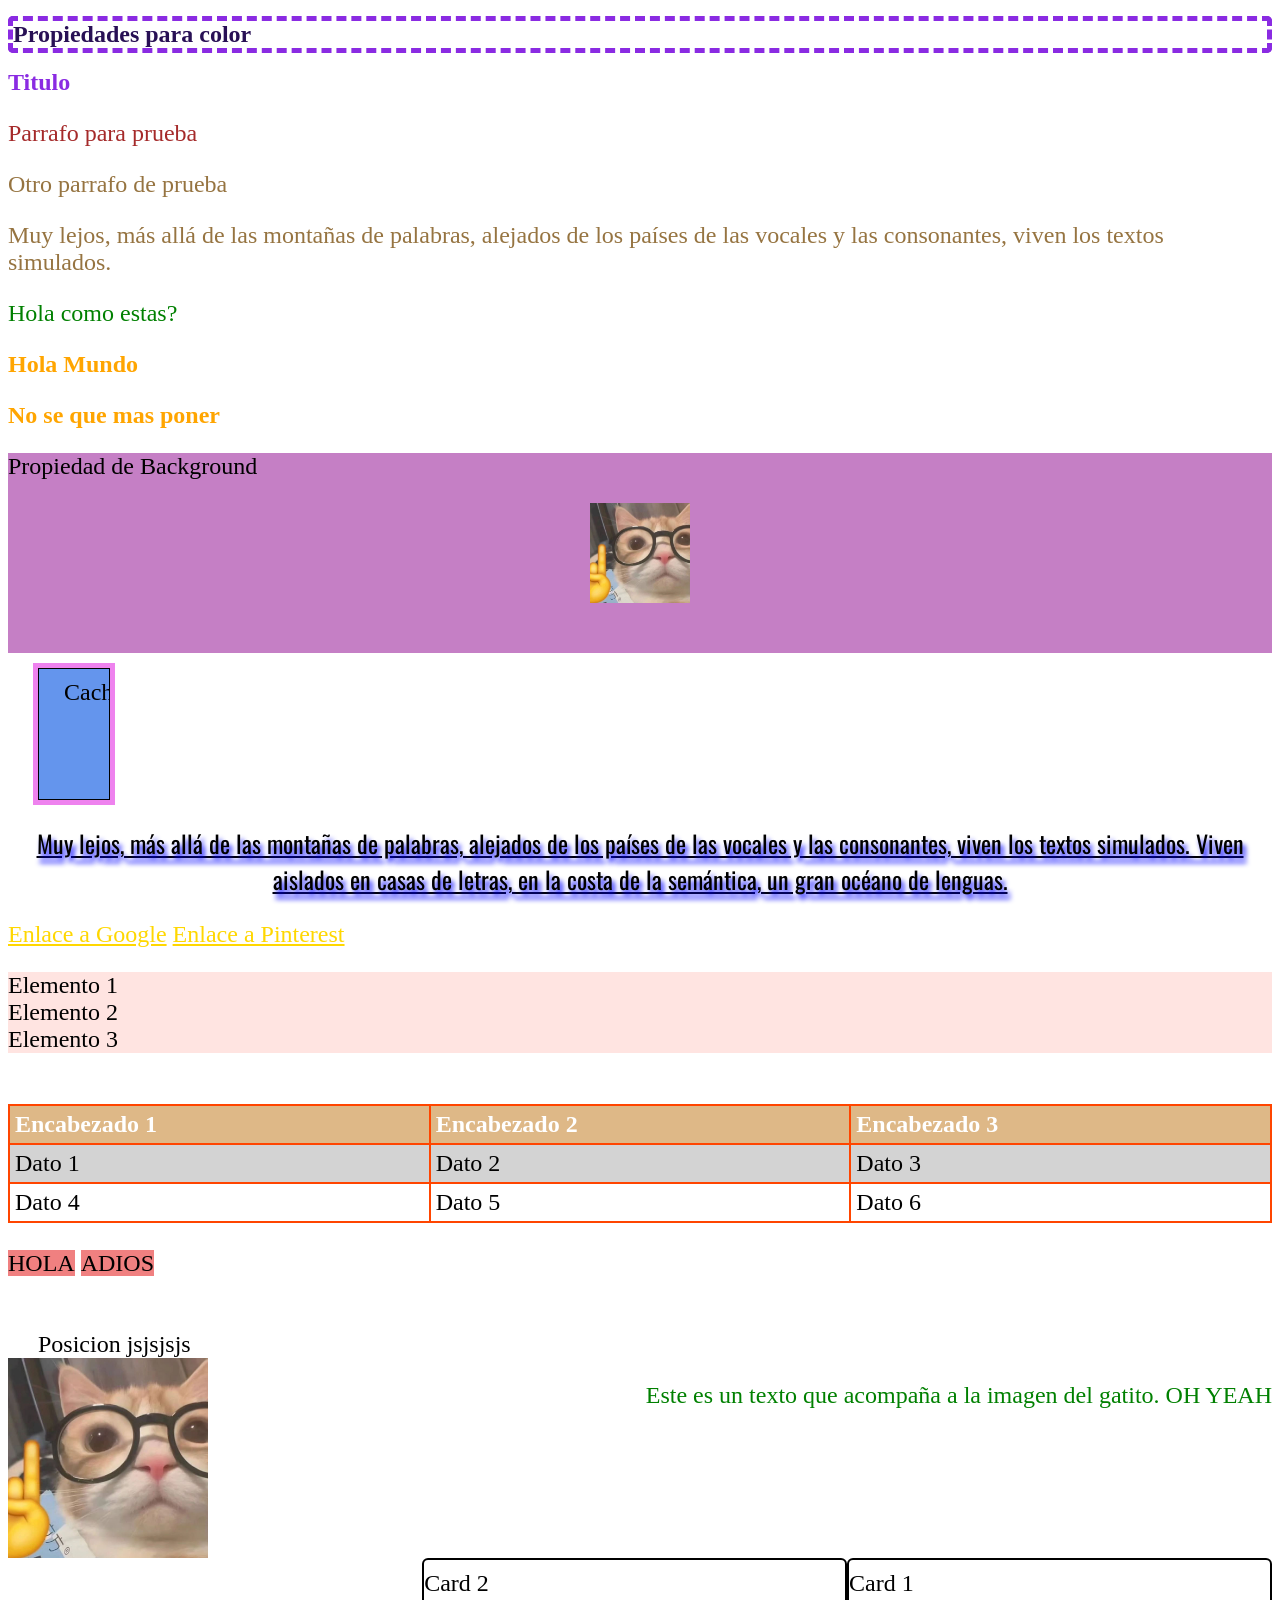
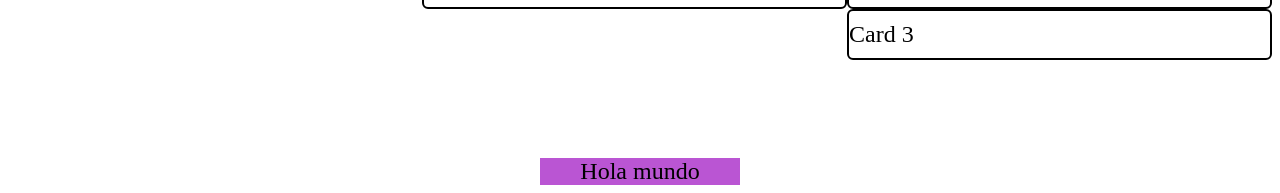
<file: 01-html-css/curso-css-HolaMundo/index.html>
<!DOCTYPE html>
<html>
<head>
    <title>Prueba de CSS</title>
    <link rel="stylesheet" href="styles.css"> <!-- Enlazamos el archivo CSS -->
    <!-- Enlazamos la fuente Oswald desde Google Fonts -->
    <link rel="preconnect" href="https://fonts.googleapis.com">
    <link rel="preconnect" href="https://fonts.gstatic.com" crossorigin>
    <link href="https://fonts.googleapis.com/css2?family=Oswald:wght@200..700&display=swap" rel="stylesheet">
</head>
<body> 
    <h1 class="color">Propiedades para color</h1>
    <h1 id="titulo">Titulo</h1>
    <p class="texto">Parrafo para prueba</p>
    <p class="texto especial">Otro parrafo de prueba</p>
    <p class="especial">Muy lejos, más allá de las montañas de palabras, 
        alejados de los países de las vocales y las consonantes, 
        viven los textos simulados.</p>

    <div>
        <p>Hola como estas?</p>
        <h2>Hola Mundo</h2>
        <h3>No se que mas poner</h3>
    </div>

    <article id="fondo">Propiedad de Background</article>
    <div class="margen">Cachito</div>
    <p class="text">Muy lejos, más allá de las montañas de palabras, alejados de los países de las vocales 
        y las consonantes, viven los textos simulados. 
        Viven aislados en casas de letras, en la costa de la semántica, un gran océano de lenguas.</p>
    <a href="https://www.google.com" target="_blank">Enlace a Google</a>
    <a href="https://www.pinterest.com" target="_blank">Enlace a Pinterest</a>
    <ul>
        <li>Elemento 1</li>
        <li>Elemento 2</li>
        <li>Elemento 3</li>
    </ul>
    <br>
    <table>
        <tr>
            <th>Encabezado 1</th>
            <th>Encabezado 2</th>
            <th>Encabezado 3</th>
        </tr>
        <tr>
            <td>Dato 1</td>
            <td>Dato 2</td>
            <td>Dato 3</td>
        </tr>
        <tr>
            <td>Dato 4</td>
            <td>Dato 5</td>
            <td>Dato 6</td>
        </tr>
    </table>
    <br>
    <div class="inline">HOLA</div>
    <div class="inline">ADIOS</div>
    <span>Span 1</span>
    <span>Span 2</span>

    <article id="position">Posicion jsjsjsjs</article>

    <div class="container">
        <img src="gatito.jpg" class="left">
        <p class="right">Este es un texto que acompaña a la imagen del gatito. OH YEAH</p>
    </div>
    <div class="container">
        <article class="card right">Card 1</article>
        <article class="card right">Card 2</article>
        <article class="card right">Card 3</article>
    </div>

    <section class="center">Hola mundo</section>


</body>
</html>
</file>
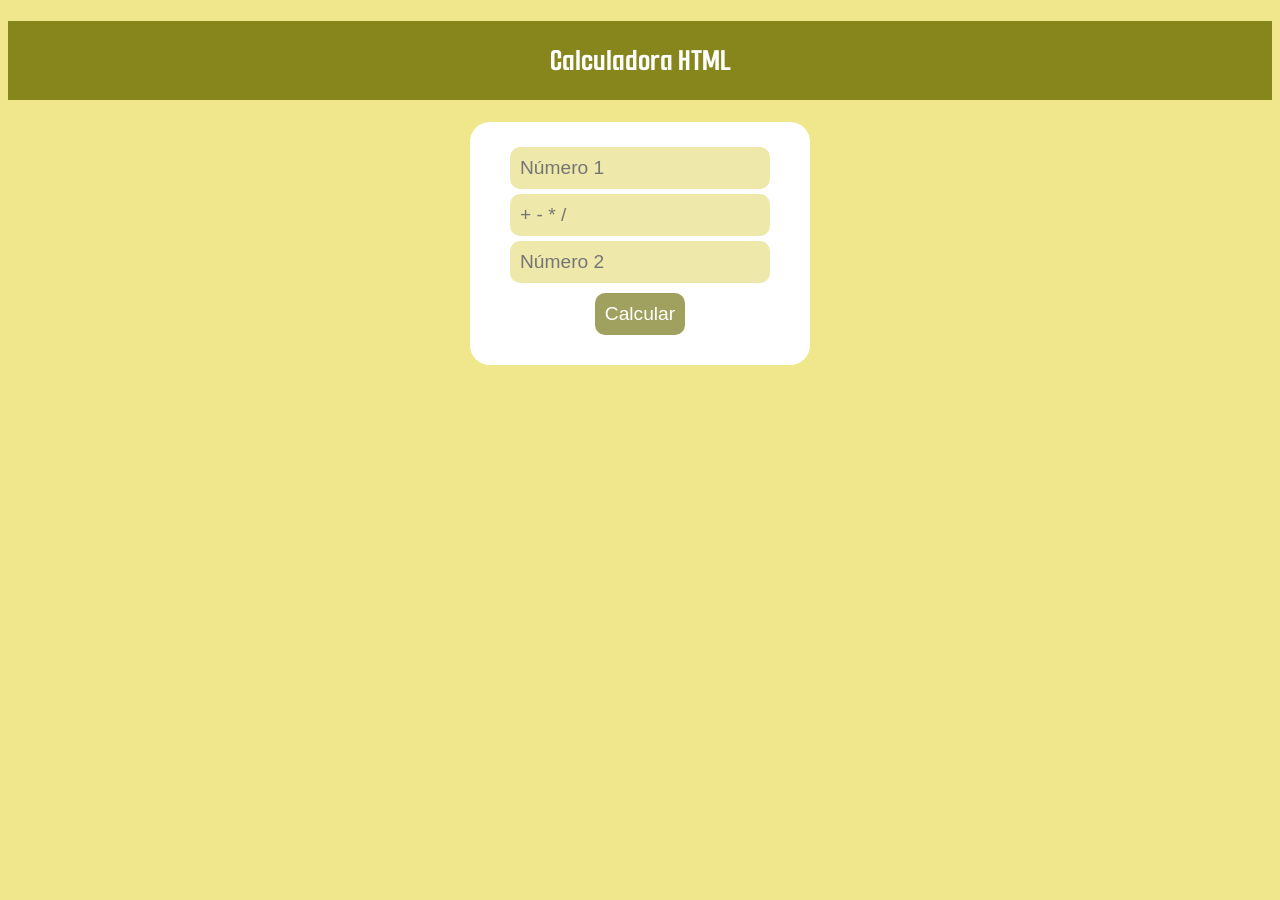
<file: 02-javascript/calculadora/index.html>
<!DOCTYPE html>
<html>
<head>
    <meta charset="UTF-8">
    <meta name="viewport" content="width=device-width, initial-scale=1.0">
    <title>Calculadora HTML</title>
    <link rel="stylesheet" href="style.css">
    <script src="index.js" defer></script>
    <link rel="preconnect" href="https://fonts.googleapis.com">
    <link rel="preconnect" href="https://fonts.gstatic.com" crossorigin>
    <link href="https://fonts.googleapis.com/css2?family=Outfit&family=Smooch+Sans:wght@100..900&display=swap" rel="stylesheet">
</head>
<body>
    <h1>Calculadora HTML</h1>
    <section class="calculadora">
        <input type="text" id="num1" placeholder="Número 1">
        <input type="text" id="operador" placeholder="+ - * /">
        <input type="text" id="num2" placeholder="Número 2">
        <input type="button" id="calcular" value="Calcular">
    </section>
    <p id="resultado"></p>
    
</body>
</html>
</file>
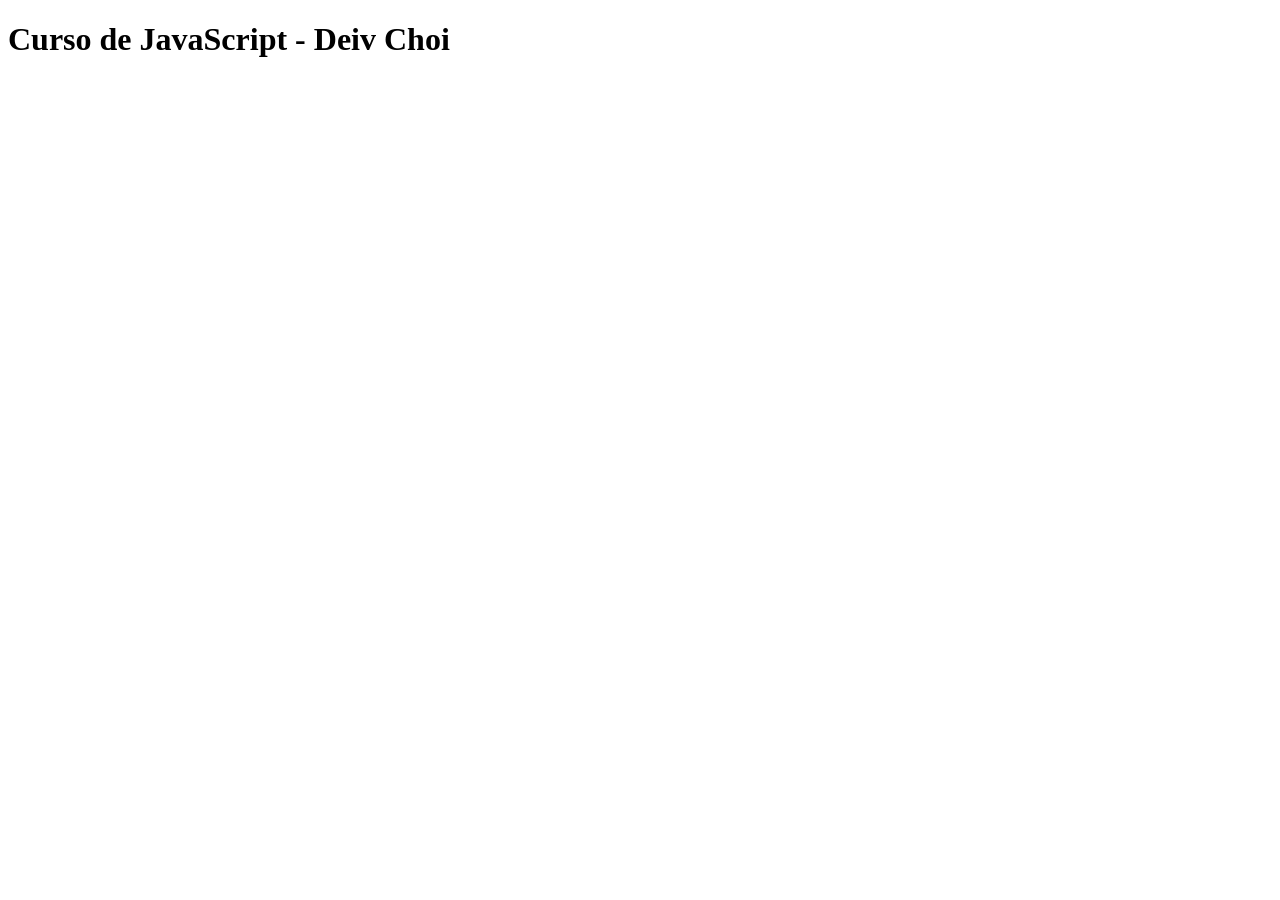
<file: 02-javascript/curso-js-deivchoi/index.html>
<!DOCTYPE html>
<html>
<head>
    <meta charset="UTF-8">
    <meta name="viewport" content="width=device-width, initial-scale=1.0">
    <title>Document</title>
    <script src="index.js"></script>
</head>
<body>
    <h1>Curso de JavaScript - Deiv Choi</h1>
</body>
</html>
</file>
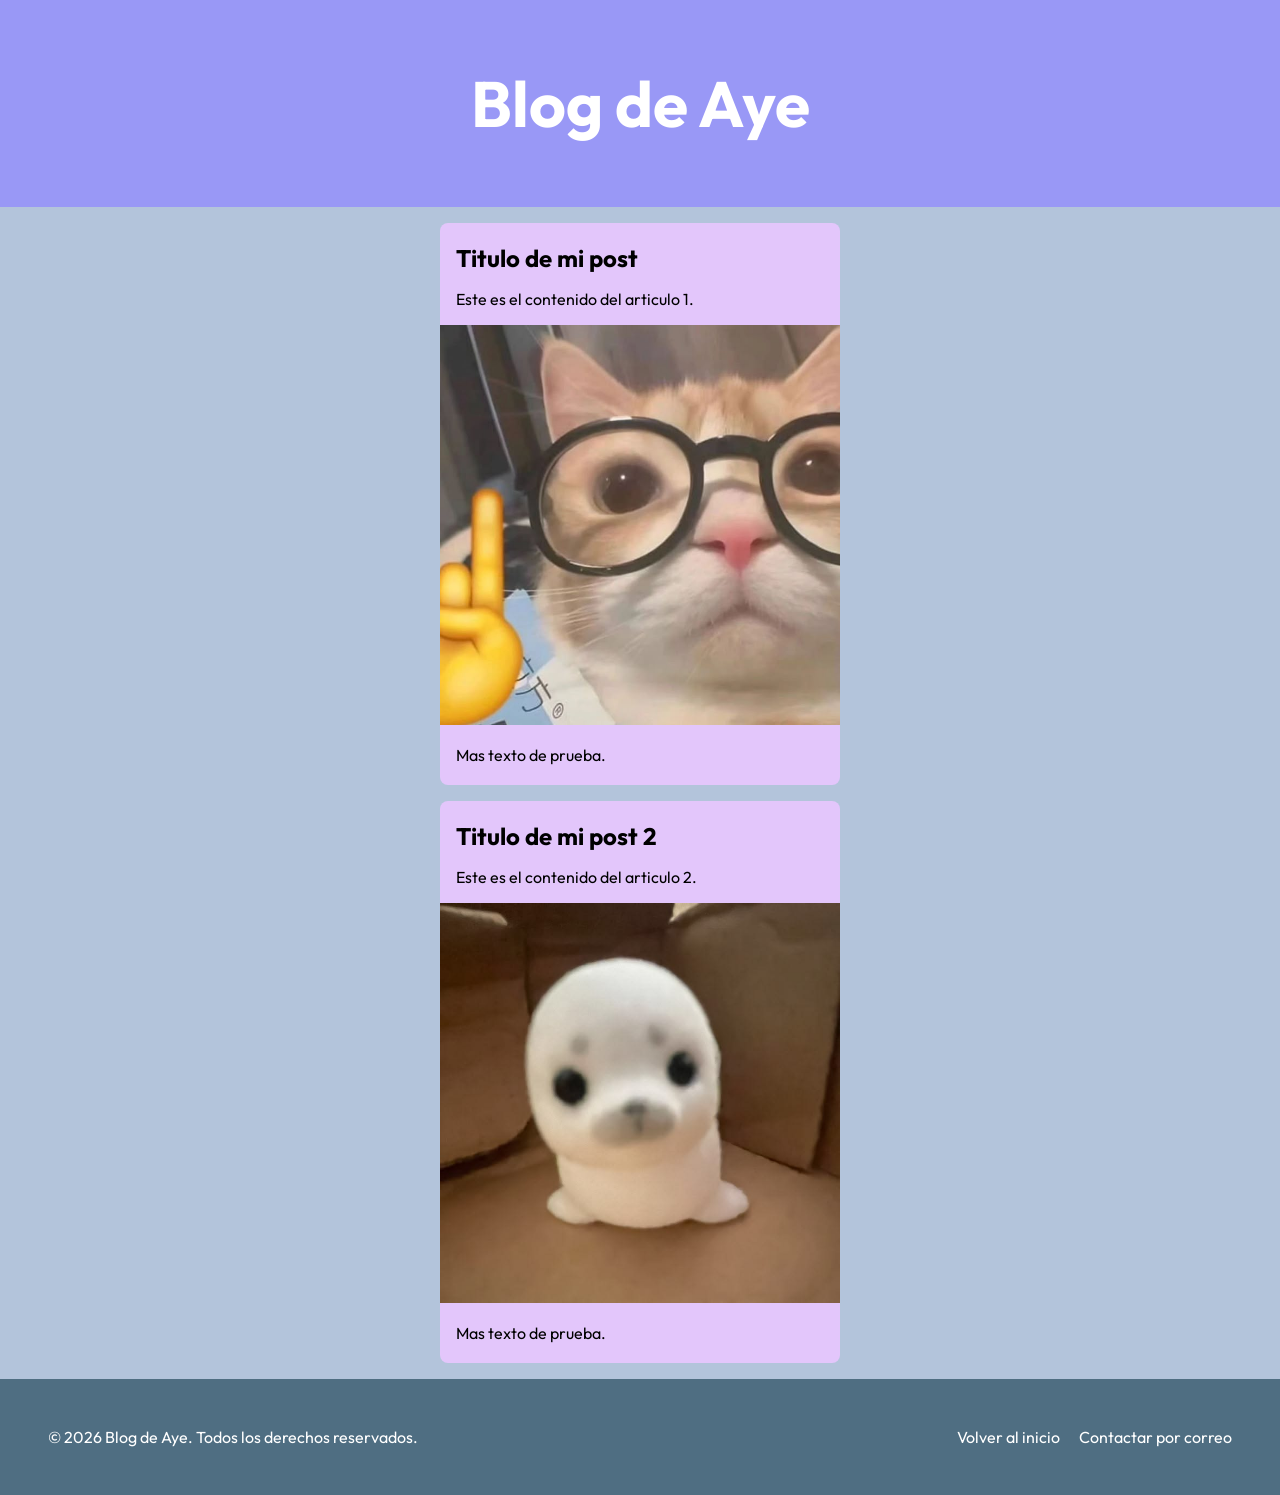
<file: 01-html-css/curso-css-HolaMundo/blog/index.html>
<!DOCTYPE html>
<html>
<head>
    <title>Blog con CSS</title>
    <link rel="stylesheet" type="text/css" href="styles.css">
    <link rel="preconnect" href="https://fonts.googleapis.com">
    <link rel="preconnect" href="https://fonts.gstatic.com" crossorigin>
    <link href="https://fonts.googleapis.com/css2?family=Outfit:wght@100..900&display=swap" rel="stylesheet">
</head>
<body>
    <header id="titulo"> <!-- La etiqueta header se utiliza para definir un encabezado para un documento o una sección. -->
        <h1>Blog de Aye</h1> <!-- El atributo id se utiliza para identificar un elemento de manera única en el documento. -->
    </header>
    <section class="container"> <!-- La etiqueta section se utiliza para definir una sección en un documento. -->
        <article> <!-- La etiqueta article se utiliza para definir un artículo independiente en un documento. -->
            <h2 class="articulos">Titulo de mi post</h2>
            <p>Este es el contenido del articulo 1.</p>
            <img src="img/gatito.jpg" width="400"/> 
            <p>Mas texto de prueba.</p>
        </article>
         <article> 
            <h2 class="articulos">Titulo de mi post 2</h2> <!-- El atributo class se utiliza para definir una o varias clases para un elemento, lo que permite aplicar estilos CSS a esos elementos. -->
            <p>Este es el contenido del articulo 2.</p>
            <img src="img/foca.jpg" width="400"/> 
            <p>Mas texto de prueba.</p>
        </article>
    </section>
    <footer> <!-- La etiqueta footer se utiliza para definir un pie de página para un documento o una sección. -->
        <section>
            <a href="#titulo">Volver al inicio</a> <!--  Se usa # para ir al elemento con el id especificado -->
            <a href="mailto:ayelefl0res220815@gmail.com">Contactar por correo</a>
        </section>
        <p>© 2026 Blog de Aye. Todos los derechos reservados.</p>
    </footer>
</body>
</html>
</file>
<file: 01-html-css/curso-css-HolaMundo/styles.css>
/*Se puede crear estilos definiendo la etiqueta del HTML 
Ejemplo: 
h1 {
    color: blueviolet;
}
Pero de preferencia se deben usar los IDs y las clases*/

#titulo { /*El simbolo # se usa para definir un ID*/
    color: blueviolet;
}

p.texto { /*El simbolo . se usa para definir una clase*/ /*Si queremos definir un estilo para una etiqueta con una clase, se escribe el nombre de la etiqueta seguido del punto y el nombre de la clase*/
    color:brown;
}

p.especial {
    color:rgb(150, 116, 65);
}

div p{ /*Si queremos definir un estilo para una etiqueta que se encuentra dentro de otra etiqueta, se escribe el nombre de la etiqueta padre seguido de un espacio y el nombre de la etiqueta hija*/
    color:green;
}

div h2, div h3 { /*Si queremos definir un estilo para varias etiquetas, se escriben los nombres de las etiquetas separados por comas*/
    color:orange;
}

* { /*El simbolo * se usa para definir un estilo global, es decir, para todas las etiquetas*/
    font-size: 24px;
   /*  color: black; */
}

.color{ /*Se  pueden poner colores por rgb, hexadecimal, nombre del color, etc.*/
    color: #281055;
    /* border: 5px blue dashed; */ /*Se pueden poner bordes a las etiquetas, se define el grosor, el color y el tipo de borde*/
    /* dashed: línea discontinua, dotted: línea punteada, solid: línea continua, double: línea doble, groove: línea con relieve
    ridge: línea con relieve invertido, inset: línea con relieve hacia adentro, outset: línea con relieve hacia afuera.
    Ouset, Inset, groove y ridge son en 3d*/
    border-style: dashed;
    border-color:blueviolet;
    border-radius: 5px;
    border-width: 5px; /*Se pueden usar cm, mm, in, px, pt, pc, em, rem, %, etc. para definir el grosor del borde*/
}

#fondo{
    background-color: rgba(139, 0, 139, 0.5); /*Se pueden usar colores con transparencia usando rgba, el cuarto valor es la opacidad (0 a 1)*/
    /* opacity: 0.3;  *//*Otra forma de poner transparencia, pero esta afecta a todo el elemento, incluyendo el texto y los bordes*/
    background-image: url('gatito.jpg');
    height: 200px;
    /* background-size: auto; */ /*Cover: la imagen se ajusta al tamaño del elemento, contain: la imagen se ajusta al tamaño del elemento sin recortarse, auto: la imagen mantiene su tamaño original*/
    background-size: 100px 100px;
    background-repeat: no-repeat; /*Se puede usar para evitar que la imagen se repita, también se puede usar repeat-x para repetir solo en horizontal, repeat-y para repetir solo en vertical, etc.*/
    Background-position: center; /*Se puede usar para posicionar la imagen, se pueden usar valores como top, bottom, left, right, center, etc. o también se pueden usar valores en px, %, etc.*/            
}

.margen{
    background-color: cornflowerblue;
    margin: 15px 20px 25px 30px;
    padding: 10px 15px 20px 25px; 
    border: solid black 1px;
    /*El margen es el espacio entre el borde del elemento y los elementos adyacentes, mientras que el padding es el espacio entre el borde del elemento y su contenido*/
    /* y el border es el borde del elemento.
    Se puede dejar en margin y padding un solo valor para que se aplique a los cuatro lados, o se pueden dejar dos valores para que el primer valor 
    se aplique a los lados verticales y el segundo valor a los lados horizontales, o se pueden dejar cuatro valores para que se apliquen a cada lado 
    respectivamente (top, right, bottom, left)*/
    height: 100px;
    width: 30px;
    overflow: scroll; 
    /*Se puede usar para controlar el desbordamiento del contenido, se pueden usar valores como visible (el contenido se muestra sin recortar)
    hidden (el contenido se recorta y no se muestra), scroll (se muestran barras de desplazamiento para acceder al contenido) 
    y auto (se muestran barras de desplazamiento solo si el contenido se desborda)*/
    outline: 5px solid violet;
}

.text{
    font-family: 'Oswald', sans-serif;
    text-align: center; /*Se puede usar para alinear el texto, se pueden usar valores como left, right, center, justify, etc.*/
    text-decoration: underline; /*Se puede usar para decorar el texto, se pueden usar valores como none, underline, overline, line-through, etc.*/
    text-shadow: 3px 5px 5px blue; 
    /*Se puede usar para agregar sombra al texto, se pueden usar valores como none, color, offset-x offset-y blur-radius color, etc.
    El primer valor es el desplazamiento en el eje X, el segundo es el desplazamiento en el eje Y, el tercero es el radio de desenfoque
    y el cuarto es el color de la sombra*/
}

 /*Se puede usar para definir el estilo de los enlaces, se pueden usar los siguientes pseudo-clases:
 a:link (enlaces no visitados), a:visited (enlaces visitados), a:hover (enlaces cuando el mouse está sobre ellos), 
 a:active (enlaces cuando se están clickeando).
 Si quiero usar estas pseudo-clases, debo escribirlas en el orden correcto, es decir, primero a:link, 
 luego a:visited, luego a:hover y por último a:active, de lo contrario no funcionarán correctamente.
 */
a:link{
    color: gold;
}

a:visited{
    color: lightcoral;
}

a:hover{
    color: lightseagreen;
}

a:active{
    color: rgb(19, 62, 119);
}

ul{
    background-color: mistyrose;
    list-style-type: none; /*Se puede usar para definir el tipo de viñeta de una lista, se pueden usar valores como disc (viñeta sólida), circle (viñeta circular), square (viñeta cuadrada), none (sin viñeta), etc.*/
    padding-left: 0;
}

table {
    width: 100%;
    border-collapse: collapse; /*Se puede usar para colapsar los bordes de una tabla, 
    se pueden usar valores como collapse (los bordes se colapsan en uno solo) y separate (los bordes se mantienen separados)*/    
}

th, td{
    border: solid orangered 2px;
    padding: 5px;
}

th{
    background-color:burlywood;
    color: white;
    text-align: left;
}

tr:nth-child(even){/*Se puede usar para seleccionar elementos en función de su posición en el árbol DOM, se pueden usar valores 
    como nth-child(n) (selecciona el enésimo hijo), nth-child(even) (selecciona los hijos en posiciones pares), nth-child(odd) 
    (selecciona los hijos en posiciones impares), etc.*/ 
    background-color: lightgray;
}

tr:hover{
    background-color: lightsteelblue;
    cursor: pointer; /*Se puede usar para cambiar el cursor cuando se pasa el mouse sobre un elemento, 
    se pueden usar valores como default (cursor por defecto), pointer (cursor de mano), text (cursor de texto), etc.*/ 
}

span{
    display: block; /*Se puede usar para cambiar el tipo de display de un elemento, 
    se pueden usar valores como block (el elemento se muestra como un bloque), 
    inline (el elemento se muestra en línea), inline-block (el elemento se muestra en línea pero se comporta como un bloque), 
    none (el elemento no se muestra), etc.*/
    visibility: hidden; /*Se puede usar para ocultar un elemento sin eliminarlo del flujo del documento, 
    se pueden usar valores como visible (el elemento se muestra), hidden (el elemento se oculta pero ocupa espacio) 
    y collapse (el elemento se oculta y no ocupa espacio)*/
}

.inline{
    display: inline;
    max-width: 300px; /*Es para indicar el ancho máximo de un elemento.*/
    background-color: lightcoral;
  
}

#position{
    position: relative; /*Se puede usar para posicionar un elemento, se pueden usar valores como static (posición por defecto), 
    relative (posición relativa al flujo normal del documento), absolute (posición absoluta respecto al elemento padre más cercano con posición relativa), 
    fixed (posición fija respecto a la ventana del navegador), sticky (posición pegajosa que se mantiene en su lugar hasta que se alcanza un punto específico)*/
    left: 30px;
/*     top: 20px;*/
}

.left{
    float: left; /*Se puede usar para hacer que un elemento flote a la izquierda o a la derecha, se pueden usar valores como left (flota a la izquierda), right (flota a la derecha) y none (no flota)*/
    width: 200px;
    height: 200px;
}

.right{
    float: right;
}

.container {
    height: 200px;
}

.card{
    border: solid 2px black;
    border-radius: 6px;
    margin: 0;
    padding: 10px 0;
    width: 33.3%;
}

.center{
    text-align: center;
    width: 200px;
    margin: 0 auto; /*Se puede usar para centrar un elemento, se pueden usar valores como auto (el navegador calcula el margen automáticamente para centrar el elemento) y valores específicos en px, %, etc. para definir el margen izquierdo y derecho*/
    background-color: mediumorchid;
}
</file>
<file: 02-javascript/calculadora/style.css>
html {
    font-family: "Smooch Sans", sans-serif;
}

body{
    background-color: #F0E68C;
}

h1{
    text-align: center;
    background-color: #86861d;
    color: white;
    padding: 20px;
}

.calculadora{
    background-color: #ffffff;
    width: 300px;
    margin: 20px auto;
    padding: 20px;
    border-radius: 20px;

  
}

section input{
    display: block;
    margin: 5px auto;
    padding: 10px;
    font-size: 1.2em;
    border: none;
    background-color: #EEE8AA; 
    border-radius: 10px;
}

#calcular{
    background-color: #a1a15f;
    color: white;
    border: none;
    border-radius: 10px;
    cursor: pointer;
    margin: 10px auto;
}

#calcular:hover{
    background-color: #646416;
}

p{
    text-align: center;
    font-size: 1.5em;
    color: #333;
    background-color: #ffffff;
    width: 300px;
    margin: 20px auto;
}
</file>
<file: 01-html-css/curso-css-HolaMundo/blog/styles.css>
html{
    font-family: "Outfit", sans-serif;
}

body{
    margin: 0;
    background-color: #B3C4DB;
}

header{
    background-color: #9998F6;
    padding: 20px;
    text-align: center;
    color: white;
}

header h1{
    font-size: 4rem;
    text-align: center;
}

.container{
    width: 400px;
    margin: 0 auto;
}

section article{
    transition: box-shadow 0.3s ease; 
    /*Se puede usar para agregar una transición a una propiedad, se pueden usar valores como 
    none (sin transición), all (todas las propiedades), property (propiedad específica), duration (duración de la transición), t
    iming-function (función de tiempo de la transición), delay (retraso de la transición), etc. 
    Y hay funciones como ease, linear, ease-in, ease-out, ease-in-out */
    background-color: #E3C6FB;
    margin: 1rem 0;
    border-radius: 0.5rem;
    padding: 0.25rem 0;
    cursor: pointer;
}

section article:hover{
    box-shadow: 0.6rem 0.4rem 0.4rem rgba(79, 85, 130, 0.6);
}

section article h2, section article p{
    margin: 1rem;
}

footer{
    background-color: #4F6E82;
    padding: 3rem;
    color: white;
}

footer section{
    float: right;
}

footer p{
    margin: 0;
}

footer a{
    transition: color 0.3s ease;
    color: white;
    text-decoration: none;
    margin-left: 1rem;
}

footer a:hover{
    color: #D3A1CE;
}
</file>
